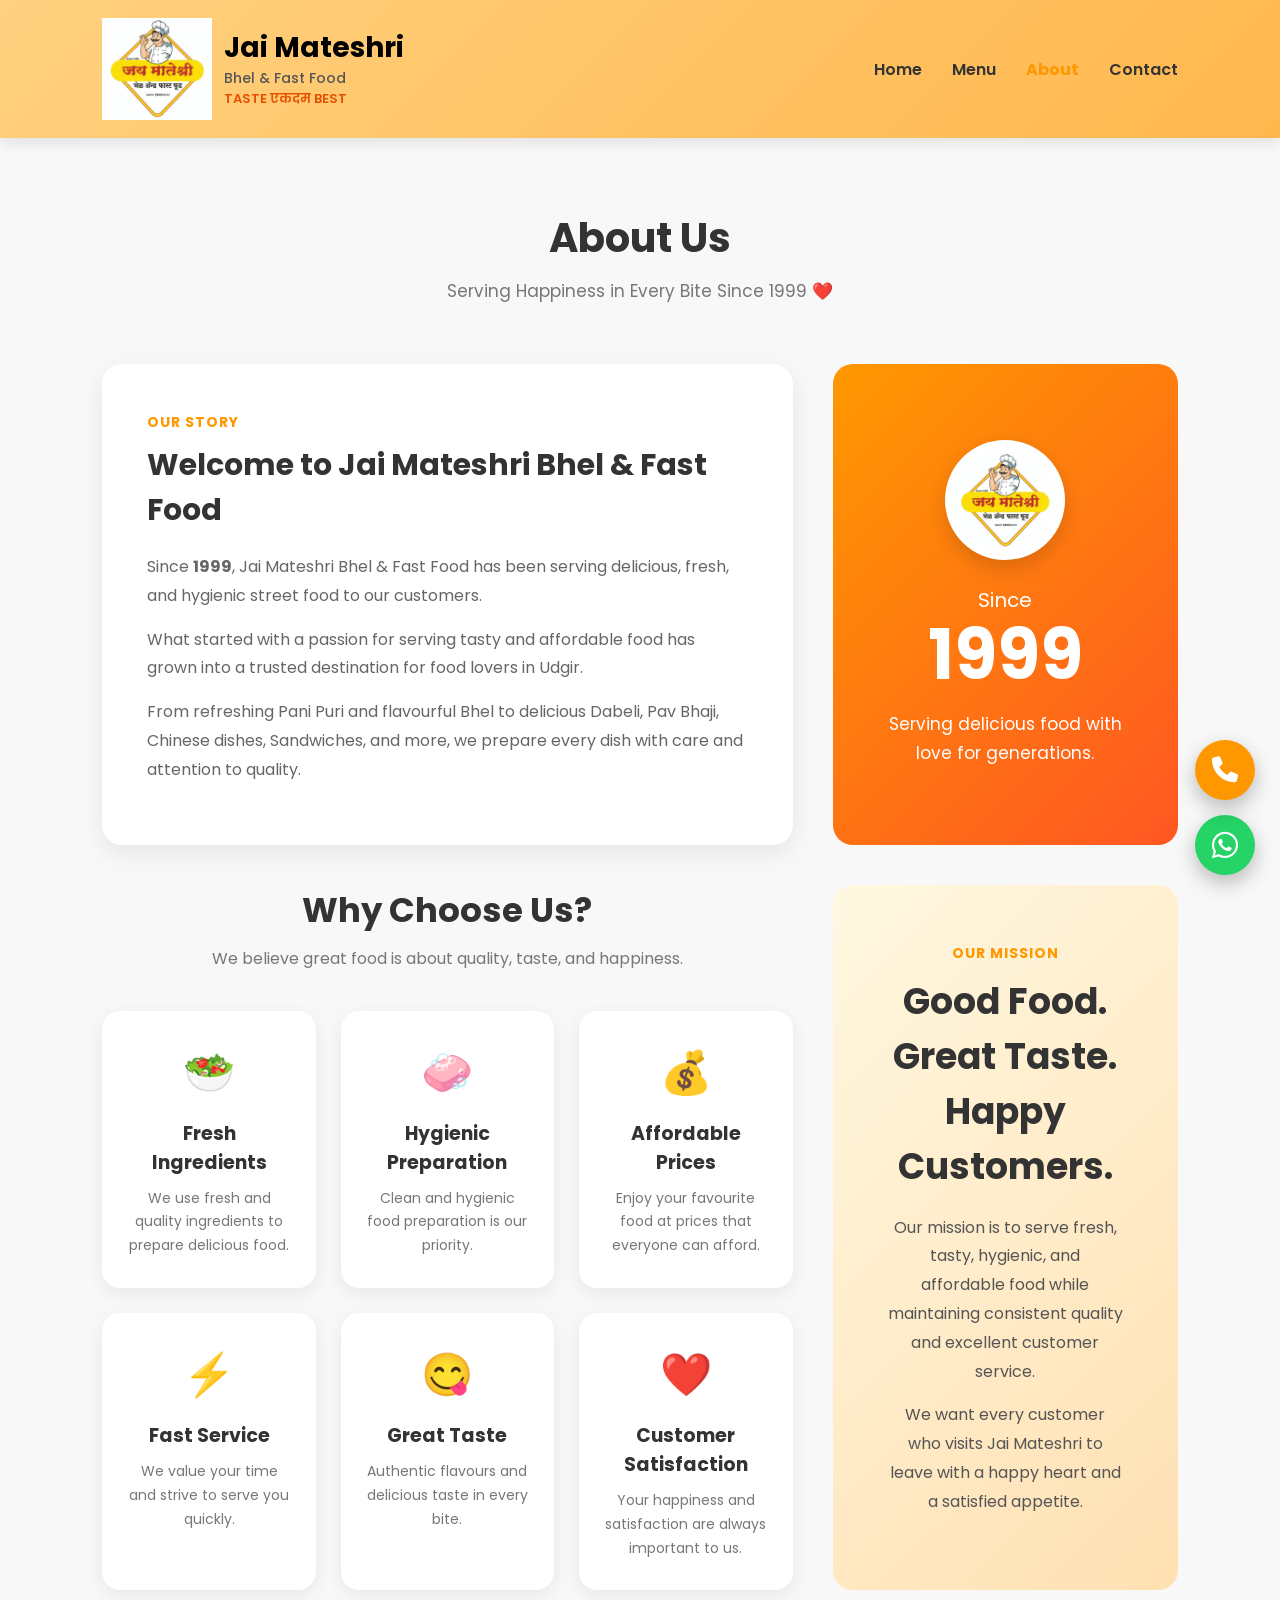
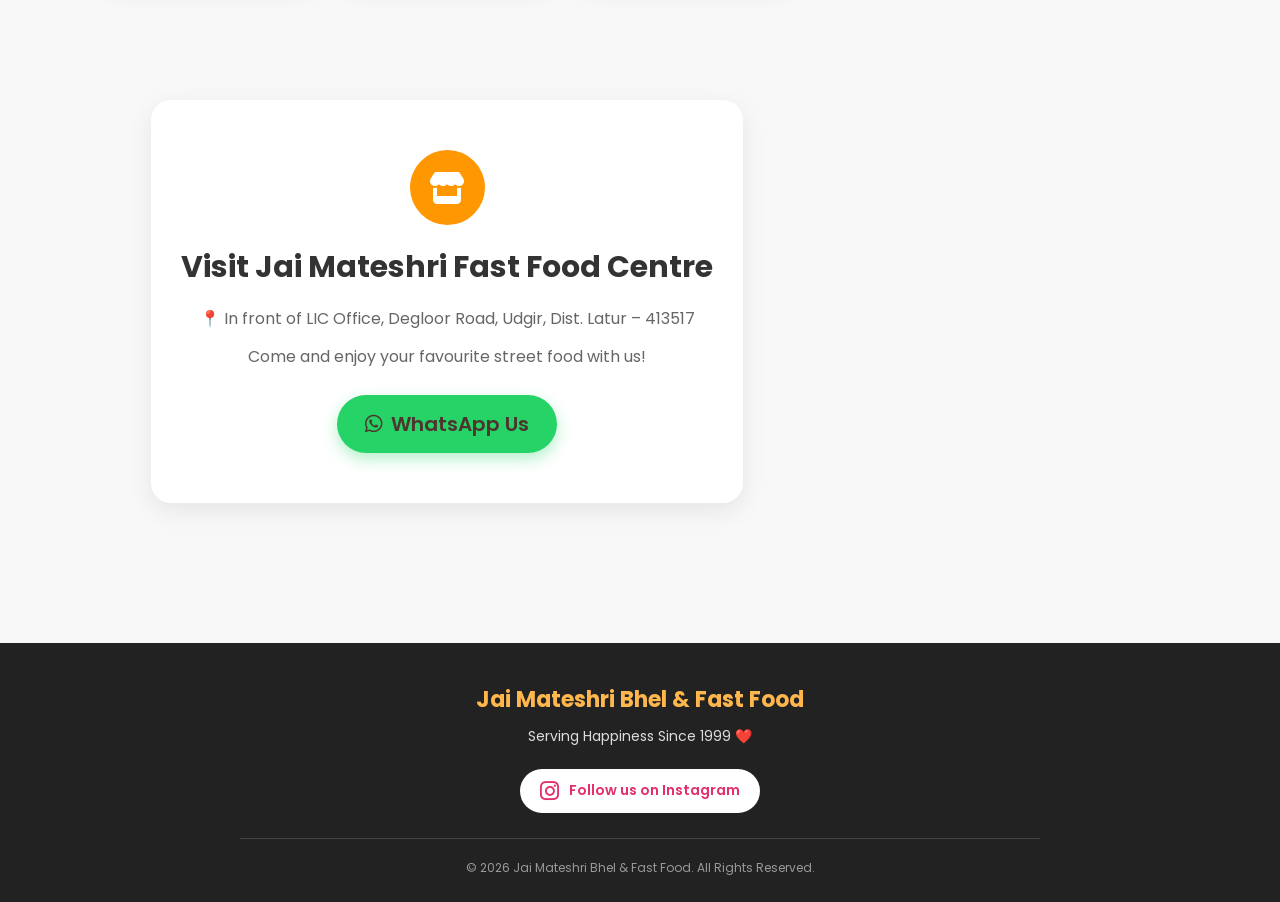
<file: about.html>
<!DOCTYPE html>
<html lang="en">

<head>

    <meta charset="UTF-8">

    <meta
        name="viewport"
        content="width=device-width, initial-scale=1.0">

    <title>
        About Us | Jai Mateshri Bhel & Fast Food
    </title>


    <!-- ============================= -->
    <!-- CSS -->
    <!-- ============================= -->

    <link
        rel="stylesheet"
        href="css/style.css">

    <link
        rel="stylesheet"
        href="css/responsive.css">

    <link
        rel="stylesheet"
        href="css/animations.css">


    <!-- ============================= -->
    <!-- GOOGLE FONT -->
    <!-- ============================= -->

    <link
        href="https://fonts.googleapis.com/css2?family=Poppins:wght@300;400;500;600;700&display=swap"
        rel="stylesheet">


    <!-- ============================= -->
    <!-- FONT AWESOME -->
    <!-- ============================= -->

    <link
        rel="stylesheet"
        href="https://cdnjs.cloudflare.com/ajax/libs/font-awesome/6.7.2/css/all.min.css">

</head>


<body>


    <!-- ============================= -->
    <!-- HEADER -->
    <!-- ============================= -->

    <!-- ================= HEADER ================= -->

    <header>

        <div class="logo">
    <a href="index.html">

        <img src="images/logo/logo.jpeg"
             alt="Jai Mateshri Bhel & Fast Food Logo">

        <div class="logo-text">

            <span>Jai Mateshri</span>

            <small>Bhel & Fast Food</small>

            <em>TASTE एकदम BEST</em>

        </div>

    </a>
        </div>

        <nav>

            <a href="index.html">Home</a>

            <a href="menu.html">Menu</a>

            <a href="about.html">About</a>

            <a href="contact.html">Contact</a>

        </nav>

    </header>



    <!-- ============================= -->
    <!-- ABOUT PAGE -->
    <!-- ============================= -->

    <section class="about-page">


        <!-- ============================= -->
        <!-- PAGE HEADER -->
        <!-- ============================= -->

        <div class="about-header">

            <h1>
                About Us
            </h1>

            <p>
                Serving Happiness in Every Bite Since 1999 ❤️
            </p>

        </div>



        <!-- ============================= -->
        <!-- OUR STORY -->
        <!-- ============================= -->

        <div class="about-story">


            <div class="about-story-content">

                <span class="about-label">
                    Our Story
                </span>


                <h2>
                    Welcome to Jai Mateshri
                    Bhel & Fast Food
                </h2>


                <p>

                    Since <strong>1999</strong>, Jai Mateshri
                    Bhel & Fast Food has been serving
                    delicious, fresh, and hygienic street
                    food to our customers.

                </p>


                <p>

                    What started with a passion for serving
                    tasty and affordable food has grown into
                    a trusted destination for food lovers
                    in Udgir.

                </p>


                <p>

                    From refreshing Pani Puri and flavourful
                    Bhel to delicious Dabeli, Pav Bhaji,
                    Chinese dishes, Sandwiches, and more,
                    we prepare every dish with care and
                    attention to quality.

                </p>

            </div>


            <div class="about-story-highlight">

    <img
        src="images/logo/logo.jpeg"
        alt="Jai Mateshri Bhel & Fast Food Logo"
        class="about-story-logo"
    >

    <div class="about-year">

        <span>Since</span>

        <strong>1999</strong>

    </div>

    <p>
        Serving delicious food with love for generations.
    </p>

            </div>



        <!-- ============================= -->
        <!-- WHY CHOOSE US -->
        <!-- ============================= -->

        <div class="why-us">


            <div class="about-section-title">

                <h2>
                    Why Choose Us?
                </h2>

                <p>
                    We believe great food is about
                    quality, taste, and happiness.
                </p>

            </div>


            <div class="why-us-grid">


                <!-- Fresh Ingredients -->

                <div class="why-card">

                    <div class="why-icon">
                        🥗
                    </div>

                    <h3>
                        Fresh Ingredients
                    </h3>

                    <p>
                        We use fresh and quality
                        ingredients to prepare
                        delicious food.
                    </p>

                </div>



                <!-- Hygiene -->

                <div class="why-card">

                    <div class="why-icon">
                        🧼
                    </div>

                    <h3>
                        Hygienic Preparation
                    </h3>

                    <p>
                        Clean and hygienic food
                        preparation is our priority.
                    </p>

                </div>



                <!-- Affordable -->

                <div class="why-card">

                    <div class="why-icon">
                        💰
                    </div>

                    <h3>
                        Affordable Prices
                    </h3>

                    <p>
                        Enjoy your favourite food
                        at prices that everyone can afford.
                    </p>

                </div>



                <!-- Fast Service -->

                <div class="why-card">

                    <div class="why-icon">
                        ⚡
                    </div>

                    <h3>
                        Fast Service
                    </h3>

                    <p>
                        We value your time and
                        strive to serve you quickly.
                    </p>

                </div>



                <!-- Great Taste -->

                <div class="why-card">

                    <div class="why-icon">
                        😋
                    </div>

                    <h3>
                        Great Taste
                    </h3>

                    <p>
                        Authentic flavours and
                        delicious taste in every bite.
                    </p>

                </div>



                <!-- Customer Satisfaction -->

                <div class="why-card">

                    <div class="why-icon">
                        ❤️
                    </div>

                    <h3>
                        Customer Satisfaction
                    </h3>

                    <p>
                        Your happiness and satisfaction
                        are always important to us.
                    </p>

                </div>


            </div>

        </div>



        <!-- ============================= -->
        <!-- OUR MISSION -->
        <!-- ============================= -->

        <div class="mission-section">


            <div class="mission-content">

                <span class="about-label">
                    Our Mission
                </span>


                <h2>
                    Good Food.
                    Great Taste.
                    Happy Customers.
                </h2>


                <p>

                    Our mission is to serve fresh,
                    tasty, hygienic, and affordable
                    food while maintaining consistent
                    quality and excellent customer service.

                </p>


                <p>

                    We want every customer who visits
                    Jai Mateshri to leave with a happy
                    heart and a satisfied appetite.

                </p>

            </div>


        </div>



        <!-- ============================= -->
        <!-- VISIT US -->
        <!-- ============================= -->

        <div class="about-visit">


            <div class="about-visit-icon">

                <i class="fa-solid fa-store"></i>

            </div>


            <h2>
                Visit Jai Mateshri Fast Food Centre
            </h2>


            <p>

                📍 In front of LIC Office,
                Degloor Road, Udgir,
                Dist. Latur – 413517

            </p>


            <p>

                Come and enjoy your favourite
                street food with us!

            </p>


            <div class="about-buttons">


                <!-- Menu -->



                <!-- WhatsApp -->

                <a
                    href="https://wa.me/919765310500"
                    class="btn whatsapp-btn"
                    target="_blank"
                    rel="noopener noreferrer">

                    <i class="fa-brands fa-whatsapp"></i>

                    WhatsApp Us

                </a>





            </div>


        </div>


    </section>



    <!-- ============================= -->
    <!-- FOOTER -->
    <!-- ============================= -->

    <!-- ============================= -->
<!-- FOOTER -->
<!-- ============================= -->

<footer class="site-footer">

    <div class="footer-content">

        <h3>
            Jai Mateshri Bhel & Fast Food
        </h3>

        <p class="footer-tagline">
            Serving Happiness Since 1999 ❤️
        </p>


        <!-- Instagram -->

        <a
            href="https://www.instagram.com/jai_mateshri_bhel_fastfood"
            class="instagram-link"
            target="_blank"
            rel="noopener noreferrer"
            aria-label="Follow Jai Mateshri Bhel & Fast Food on Instagram"
        >

            <i class="fa-brands fa-instagram"></i>

            <span>Follow us on Instagram</span>

        </a>


        <p class="footer-copyright">
            © 2026 Jai Mateshri Bhel & Fast Food.
            All Rights Reserved.
        </p>

    </div>

</footer>



    <!-- ============================= -->
    <!-- FLOATING WHATSAPP -->
    <!-- ============================= -->

    <a
        href="https://wa.me/919765310500"
        class="floating-whatsapp"
        target="_blank"
        rel="noopener noreferrer"
        aria-label="Contact us on WhatsApp">

        <i class="fa-brands fa-whatsapp"></i>

    </a>



    <!-- ============================= -->
    <!-- FLOATING CALL -->
    <!-- ============================= -->

    <a
        href="tel:+919765310500"
        class="floating-call"
        aria-label="Call Jai Mateshri Fast Food">

        <i class="fa-solid fa-phone"></i>

    </a>



    <!-- ============================= -->
    <!-- JAVASCRIPT -->
    <!-- ============================= -->

    <script src="js/script.js"></script>


</body>

</html>
</file>
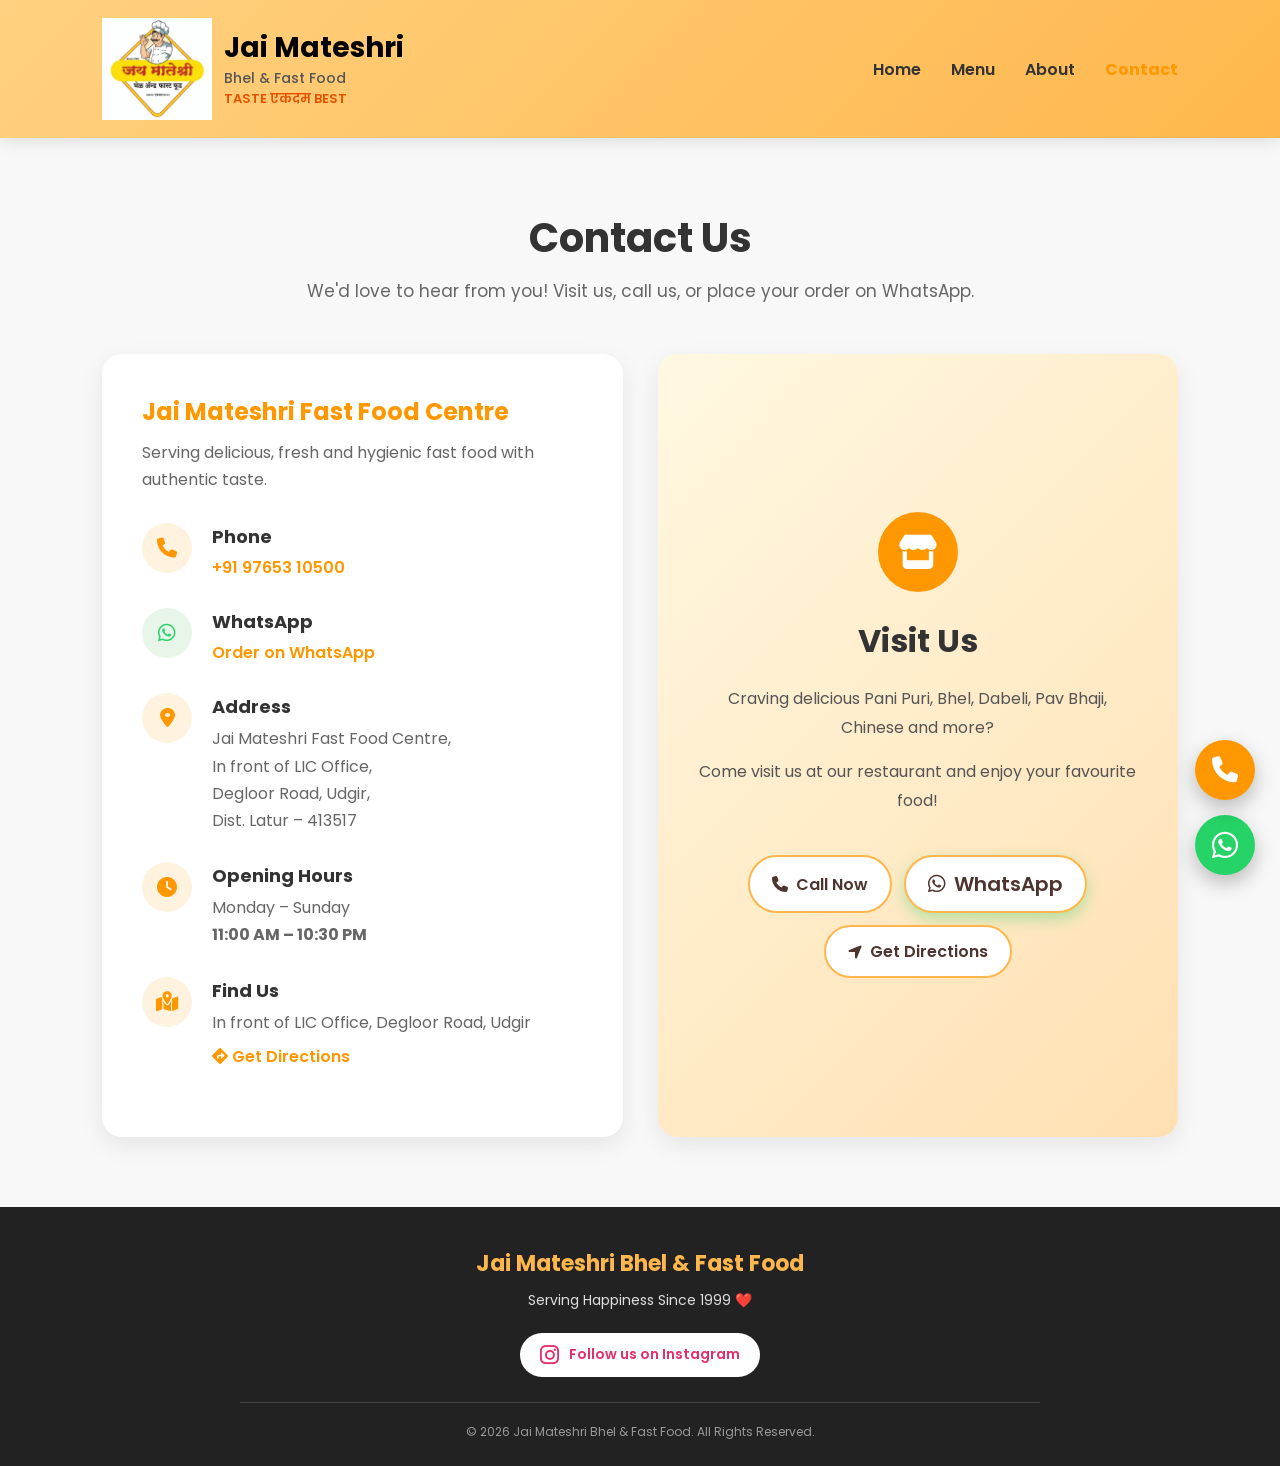
<file: contact.html>
<!DOCTYPE html>
<html lang="en">

<head>

    <meta charset="UTF-8">

    <meta
        name="viewport"
        content="width=device-width, initial-scale=1.0">

    <title>
        Contact Us | Jai Mateshri Bhel & Fast Food
    </title>


    <!-- ============================= -->
    <!-- CSS -->
    <!-- ============================= -->

    <link
        rel="stylesheet"
        href="css/style.css">

    <link
        rel="stylesheet"
        href="css/responsive.css">

    <link
        rel="stylesheet"
        href="css/animations.css">


    <!-- ============================= -->
    <!-- GOOGLE FONT -->
    <!-- ============================= -->

    <link
        href="https://fonts.googleapis.com/css2?family=Poppins:wght@300;400;500;600;700&display=swap"
        rel="stylesheet">


    <!-- ============================= -->
    <!-- FONT AWESOME -->
    <!-- ============================= -->

    <link
        rel="stylesheet"
        href="https://cdnjs.cloudflare.com/ajax/libs/font-awesome/6.7.2/css/all.min.css">

</head>


<body>


    <!-- ============================= -->
    <!-- HEADER -->
    <!-- ============================= -->

    <!-- ================= HEADER ================= -->

    <header>

        <div class="logo">
    <a href="index.html">

        <img src="images/logo/logo.jpeg"
             alt="Jai Mateshri Bhel & Fast Food Logo">

        <div class="logo-text">

            <span>Jai Mateshri</span>

            <small>Bhel & Fast Food</small>

            <em>TASTE एकदम BEST</em>

        </div>

    </a>
        </div>

        <nav>

            <a href="index.html">Home</a>

            <a href="menu.html">Menu</a>

            <a href="about.html">About</a>

            <a href="contact.html">Contact</a>

        </nav>

    </header>



    <!-- ============================= -->
    <!-- CONTACT PAGE -->
    <!-- ============================= -->

    <section class="contact-page">


        <!-- ============================= -->
        <!-- PAGE TITLE -->
        <!-- ============================= -->

        <div class="contact-header">

            <h1>
                Contact Us
            </h1>

            <p>
                We'd love to hear from you!
                Visit us, call us, or place your order on WhatsApp.
            </p>

        </div>



        <!-- ============================= -->
        <!-- CONTACT CONTAINER -->
        <!-- ============================= -->

        <div class="contact-container">


            <!-- ============================= -->
            <!-- CONTACT INFORMATION -->
            <!-- ============================= -->

            <div class="contact-card">


                <h2>
                    Jai Mateshri Fast Food Centre
                </h2>


                <p class="contact-intro">

                    Serving delicious, fresh and hygienic
                    fast food with authentic taste.

                </p>



                <!-- ============================= -->
                <!-- PHONE -->
                <!-- ============================= -->

                <div class="contact-item">

                    <div class="contact-icon">

                        <i class="fa-solid fa-phone"></i>

                    </div>


                    <div class="contact-details">

                        <h3>
                            Phone
                        </h3>

                        <a href="tel:+919765310500">

                            +91 97653 10500

                        </a>

                    </div>

                </div>



                <!-- ============================= -->
                <!-- WHATSAPP -->
                <!-- ============================= -->

                <div class="contact-item">

                    <div class="contact-icon whatsapp-icon">

                        <i class="fa-brands fa-whatsapp"></i>

                    </div>


                    <div class="contact-details">

                        <h3>
                            WhatsApp
                        </h3>

                        <a
                            href="https://wa.me/919765310500"
                            target="_blank"
                            rel="noopener noreferrer">

                            Order on WhatsApp

                        </a>

                    </div>

                </div>



                <!-- ============================= -->
                <!-- ADDRESS -->
                <!-- ============================= -->

                <div class="contact-item">

                    <div class="contact-icon">

                        <i class="fa-solid fa-location-dot"></i>

                    </div>


                    <div class="contact-details">

                        <h3>
                            Address
                        </h3>

                        <p>

                            Jai Mateshri Fast Food Centre,

                            <br>

                            In front of LIC Office,

                            <br>

                            Degloor Road, Udgir,

                            <br>

                            Dist. Latur – 413517

                        </p>

                    </div>

                </div>



                <!-- ============================= -->
                <!-- OPENING HOURS -->
                <!-- ============================= -->

                <div class="contact-item">

                    <div class="contact-icon">

                        <i class="fa-solid fa-clock"></i>

                    </div>


                    <div class="contact-details">

                        <h3>
                            Opening Hours
                        </h3>

                        <p>

                            Monday – Sunday

                            <br>

                            <strong>
                                11:00 AM – 10:30 PM
                            </strong>

                        </p>

                    </div>

                </div>



                <!-- ============================= -->
                <!-- GOOGLE MAPS -->
                <!-- ============================= -->

                <div class="contact-item">

                    <div class="contact-icon">

                        <i class="fa-solid fa-map-location-dot"></i>

                    </div>


                    <div class="contact-details">

                        <h3>
                            Find Us
                        </h3>

                        <p>
                            In front of LIC Office,
                            Degloor Road, Udgir
                        </p>

                        <a
                            href="https://maps.app.goo.gl/dUGfxgf4maiCAgbf7?g_st=ac"
                            target="_blank"
                            rel="noopener noreferrer"
                            class="map-link">

                            <i class="fa-solid fa-diamond-turn-right"></i>

                            Get Directions

                        </a>

                    </div>

                </div>


            </div>



            <!-- ============================= -->
            <!-- VISIT US CARD -->
            <!-- ============================= -->

            <div class="visit-card">


                <div class="visit-icon">

                    <i class="fa-solid fa-store"></i>

                </div>


                <h2>
                    Visit Us
                </h2>


                <p>

                    Craving delicious Pani Puri,
                    Bhel, Dabeli, Pav Bhaji,
                    Chinese and more?

                </p>


                <p>

                    Come visit us at our restaurant
                    and enjoy your favourite food!

                </p>



                <!-- ============================= -->
                <!-- ACTION BUTTONS -->
                <!-- ============================= -->

                <div class="contact-buttons">


                    <!-- Call Button -->

                    <a
                        href="tel:+919765310500"
                        class="btn call-btn">

                        <i class="fa-solid fa-phone"></i>

                        Call Now

                    </a>



                    <!-- WhatsApp Button -->

                    <a
                        href="https://wa.me/919765310500"
                        class="btn whatsapp-btn"
                        target="_blank"
                        rel="noopener noreferrer">

                        <i class="fa-brands fa-whatsapp"></i>

                        WhatsApp

                    </a>



                    <!-- Google Maps Button -->

                    <a
                        href="https://maps.app.goo.gl/dUGfxgf4maiCAgbf7?g_st=ac"
                        class="btn map-btn"
                        target="_blank"
                        rel="noopener noreferrer">

                        <i class="fa-solid fa-location-arrow"></i>

                        Get Directions

                    </a>

                </div>


            </div>


        </div>


    </section>



    <!-- ============================= -->
    <!-- FOOTER -->
    <!-- ============================= -->

    <!-- ============================= -->
<!-- FOOTER -->
<!-- ============================= -->

<footer class="site-footer">

    <div class="footer-content">

        <h3>
            Jai Mateshri Bhel & Fast Food
        </h3>

        <p class="footer-tagline">
            Serving Happiness Since 1999 ❤️
        </p>


        <!-- Instagram -->

        <a
            href="https://www.instagram.com/jai_mateshri_bhel_fastfood"
            class="instagram-link"
            target="_blank"
            rel="noopener noreferrer"
            aria-label="Follow Jai Mateshri Bhel & Fast Food on Instagram"
        >

            <i class="fa-brands fa-instagram"></i>

            <span>Follow us on Instagram</span>

        </a>


        <p class="footer-copyright">
            © 2026 Jai Mateshri Bhel & Fast Food.
            All Rights Reserved.
        </p>

    </div>

</footer>



    <!-- ============================= -->
    <!-- FLOATING WHATSAPP -->
    <!-- ============================= -->

    <a
        href="https://wa.me/919765310500"
        class="floating-whatsapp"
        target="_blank"
        rel="noopener noreferrer"
        aria-label="Contact us on WhatsApp">

        <i class="fa-brands fa-whatsapp"></i>

    </a>



    <!-- ============================= -->
    <!-- FLOATING CALL -->
    <!-- ============================= -->

    <a
        href="tel:+919765310500"
        class="floating-call"
        aria-label="Call Jai Mateshri Fast Food">

        <i class="fa-solid fa-phone"></i>

    </a>



    <!-- ============================= -->
    <!-- JAVASCRIPT -->
    <!-- ============================= -->

    <script src="js/script.js"></script>


</body>

</html>
</file>
<file: css/style.css>
/* ===========================
   GOOGLE FONT & RESET
=========================== */

* {
    margin: 0;
    padding: 0;
    box-sizing: border-box;
}

body {
    font-family: 'Poppins', sans-serif;
    background: #f8f8f8;
    color: #333;
}

/* ===========================
   HEADER
=========================== */

header {
    width: 100%;
    padding: 14px 8%;

    background: linear-gradient(
        135deg,
        #ffd180,
        #ffb74d
    );

    display: flex;
    justify-content: space-between;
    align-items: center;

    box-shadow:
        0 4px 15px rgba(0, 0, 0, 0.10);

    position: sticky;
    top: 0;
    z-index: 999;
}

.logo-text span {
    font-size: 28px;
    font-weight: 700;
    color: #222222;
}

.logo-text small {
    margin-top: 5px;
    font-size: 14px;
    font-weight: 500;
    color: #6d4c41;
}

.logo-text em {
    margin-top: 5px;
    font-size: 13px;
    font-weight: 600;
    font-style: normal;
    color: #e65100;
}

nav {
    display: flex;
    gap: 30px;
}

nav a {
    text-decoration: none;
    color: #333333;
    font-weight: 600;
    transition: 0.3s;
}

nav a:hover {
    color: #e65100;
}

/* =========================================
   HERO SECTION
   Jai Mateshri Bhel & Fast Food
========================================= */

.hero {

    position: relative;

    width: 100%;

    min-height: 650px;

    padding: 70px 8%;

    background:
        linear-gradient(
            135deg,
            #fff8e1,
            #ffe0b2
        );

    overflow: hidden;

    display: flex;

    align-items: center;

}


/* =========================================
   HERO CONTAINER
========================================= */

.hero-container {

    width: 100%;

    max-width: 1250px;

    margin: 0 auto;

    display: grid;

    grid-template-columns:
        1.05fr
        0.95fr;

    align-items: center;

    gap: 70px;

}


/* =========================================
   HERO CONTENT
========================================= */

.hero-content {

    position: relative;

    z-index: 2;

}


/* =========================================
   HERO TAG
========================================= */

.hero-tag {

    display: inline-block;

    padding: 8px 18px;

    margin-bottom: 20px;

    background: #ffffff;

    color: #e65100;

    border-radius: 30px;

    font-size: 13px;

    font-weight: 700;

    letter-spacing: 1.5px;

    box-shadow:
        0 5px 15px
        rgba(0, 0, 0, 0.08);

}


/* =========================================
   HERO MAIN HEADING
========================================= */

.hero h1 {

    font-size: 58px;

    line-height: 1.15;

    font-weight: 700;

    color: #333333;

    margin-bottom: 15px;

}


.hero h1 span {

    color: #ff9800;

}


/* =========================================
   HERO SUB HEADING
========================================= */

.hero h2 {

    font-size: 28px;

    font-weight: 600;

    color: #555555;

    margin-bottom: 20px;

}


/* =========================================
   HERO DESCRIPTION
========================================= */

.hero p {

    max-width: 600px;

    font-size: 17px;

    line-height: 1.8;

    color: #666666;

    margin-bottom: 20px;

}


/* =========================================
   HERO HIGHLIGHT
========================================= */

.hero-highlight {

    display: inline-flex;

    align-items: center;

    gap: 10px;

    margin-bottom: 30px;

    color: #e65100;

    font-size: 16px;

    font-weight: 600;

}


.hero-highlight i {

    color: #ff5722;

    font-size: 20px;

}



/* =========================================
   GENERAL BUTTON
========================================= */

.hero-buttons .btn {

    display: inline-flex;

    align-items: center;

    justify-content: center;

    gap: 9px;

    padding: 14px 25px;

    border-radius: 35px;

    text-decoration: none;

    font-size: 15px;

    font-weight: 600;

    transition:
        transform 0.3s ease,
        box-shadow 0.3s ease,
        background 0.3s ease;

}


/* =========================================
   EXPLORE MENU BUTTON
========================================= */

.hero-buttons .primary-btn {

    background: #ff9800;

    color: #ffffff;

    box-shadow:
        0 8px 20px
        rgba(255, 152, 0, 0.3);

}


.hero-buttons .primary-btn:hover {

    background: #e68900;

    transform: translateY(-4px);

    box-shadow:
        0 12px 25px
        rgba(255, 152, 0, 0.4);

}


/* =========================================
   CALL BUTTON
========================================= */

.hero-buttons .call-btn {

    background: #ffffff;

    color: #333333;

    border: 2px solid #ff9800;

}


.hero-buttons .call-btn i {

    color: #ff9800;

}


.hero-buttons .call-btn:hover {

    background: #fff8e1;

    transform: translateY(-4px);

    box-shadow:
        0 8px 20px
        rgba(0, 0, 0, 0.12);

}


/* =========================================
   HERO IMAGE WRAPPER
========================================= */

.hero-image-wrapper {

    position: relative;

    display: flex;

    justify-content: center;

    align-items: center;

}


/* =========================================
   HERO IMAGE CARD
========================================= */

.hero-image-card {

    position: relative;

    width: 100%;

    max-width: 550px;

    border-radius: 30px;

    overflow: visible;

}


/* =========================================
   HERO IMAGE
========================================= */

.hero-image-card img {

    width: 100%;

    height: 470px;

    object-fit: cover;

    display: block;

    border-radius: 30px;

    box-shadow:
        0 20px 45px
        rgba(0, 0, 0, 0.20);

}


/* =========================================
   HERO IMAGE BADGE
========================================= */

.hero-image-badge {

    position: absolute;

    left: -25px;

    bottom: 30px;

    display: flex;

    align-items: center;

    gap: 12px;

    padding: 15px 20px;

    background: #ffffff;

    border-radius: 18px;

    box-shadow:
        0 10px 30px
        rgba(0, 0, 0, 0.15);

}


.hero-image-badge > i {

    width: 42px;

    height: 42px;

    border-radius: 50%;

    background: #ff9800;

    color: #ffffff;

    display: flex;

    align-items: center;

    justify-content: center;

}


.hero-image-badge div {

    display: flex;

    flex-direction: column;

}


.hero-image-badge strong {

    font-size: 14px;

    color: #333333;

}


.hero-image-badge small {

    margin-top: 3px;

    color: #777777;

    font-size: 12px;

}


/* =========================================
   HERO DECORATIVE CIRCLE
========================================= */

.hero::before {

    content: "";

    position: absolute;

    width: 350px;

    height: 350px;

    border-radius: 50%;

    background:
        rgba(255, 193, 7, 0.12);

    top: -150px;

    right: -100px;

}


/* =========================================
   HERO DECORATIVE CIRCLE
========================================= */

.hero::after {

    content: "";

    position: absolute;

    width: 250px;

    height: 250px;

    border-radius: 50%;

    background:
        rgba(255, 87, 34, 0.08);

    bottom: -120px;

    left: -80px;

}

/* ===========================
   SEARCH
=========================== */

.search-section {
    padding: 50px 10%;
    background: white;
}

.search-section input {
    width: 100%;
    padding: 18px;
    border: none;
    border-radius: 40px;
    font-size: 17px;
    outline: none;
    box-shadow: 0 4px 15px rgba(0,0,0,.12);
}

/* ===========================
   CATEGORIES
=========================== */

.categories {
    padding: 60px 8%;
}

.categories h2 {
    text-align: center;
    margin-bottom: 40px;
    font-size: 34px;
}

.category-container {
    display: grid;
    grid-template-columns: repeat(auto-fit, minmax(170px,1fr));
    gap: 25px;
}

.category-card {
    background: white;
    padding: 35px;
    border-radius: 18px;
    text-align: center;
    cursor: pointer;
    transition: .3s;
    box-shadow: 0 5px 15px rgba(0,0,0,.08);
    font-size: 40px;
}

.category-card h3 {
    margin-top: 15px;
    font-size: 18px;
}

.category-card:hover {
    transform: translateY(-8px);
    background: #FFF8E1;
}

/* ===========================
   FOOTER
=========================== */

footer {
    background: #222;
    color: white;
    text-align: center;
    padding: 30px;
}

footer h3 {
    color: #FFC107;
}

footer p {
    margin-top: 10px;
}

/* ===========================
   RESPONSIVE DESIGN
=========================== */

@media(max-width:768px){

header{
    flex-direction:column;
    gap:15px;
}

nav{
    gap:18px;
    flex-wrap:wrap;
    justify-content:center;
}



.hero-buttons{
    flex-direction:column;
}

.btn{
    width:220px;
    margin:auto;
}

.categories h2{
    font-size:28px;
}

.category-card{
    font-size:32px;
    padding:25px;
}

}

/* ===============================
   POPULAR ITEMS
================================= */

.popular-items {
    padding: 60px 8%;
    background: #f8f8f8;
}

.popular-items h2 {
    text-align: center;
    font-size: 36px;
    margin-bottom: 40px;
    color: #333;
}

.food-container {
    display: grid;
    grid-template-columns: repeat(auto-fit, minmax(280px, 1fr));
    gap: 30px;
}

.food-card {
    background: #fff;
    border-radius: 20px;
    overflow: hidden;
    box-shadow: 0 8px 20px rgba(0,0,0,0.1);
    transition: 0.3s ease;
    position: relative;
}

.food-card:hover {
    transform: translateY(-10px);
    box-shadow: 0 15px 30px rgba(0,0,0,0.15);
}

.food-card img {
    width: 100%;
    height: 220px;
    object-fit: cover;
}

.badge {
    position: absolute;
    top: 15px;
    left: 15px;
    background: #ff9800;
    color: white;
    padding: 6px 12px;
    border-radius: 20px;
    font-size: 13px;
    font-weight: 600;
}

.food-card h3 {
    margin: 15px;
    font-size: 24px;
}

.food-card p {
    margin: 0 15px;
    color: #666;
}

.food-card h4 {
    margin: 15px;
    color: #ff9800;
    font-size: 22px;
}

.food-card button {
    margin: 15px;
    width: calc(100% - 30px);
    padding: 12px;
    border: none;
    background: #ff9800;
    color: white;
    border-radius: 10px;
    font-size: 16px;
    cursor: pointer;
    transition: 0.3s;
}

.food-card button:hover {
    background: #e68900;
}

/* ===============================
   TODAY'S SPECIAL
================================= */

.today-special {
    display: flex;
    align-items: center;
    justify-content: center;
    gap: 50px;
    padding: 70px 8%;
    background: #fff8e1;
    flex-wrap: wrap;
}

.special-image {
    flex: 1;
    min-width: 300px;
}

.special-image img {
    width: 100%;
    border-radius: 20px;
    box-shadow: 0 10px 25px rgba(0,0,0,0.15);
}

.special-content {
    flex: 1;
    min-width: 300px;
}

.special-content h2 {
    color: #ff9800;
    margin-bottom: 15px;
    font-size: 32px;
}

.special-content h1 {
    font-size: 42px;
    margin-bottom: 20px;
    color: #333;
}

.special-content p {
    font-size: 18px;
    color: #555;
    line-height: 1.8;
    margin-bottom: 25px;
}

.special-content h3 {
    font-size: 30px;
    color: #ff5722;
    margin-bottom: 25px;
}

.special-content .btn {
    display: inline-block;
}

/* ===============================
   FLOATING BUTTONS
================================= */

.floating-whatsapp {

    position: fixed;

    bottom: 25px;

    right: 25px;

    width: 60px;

    height: 60px;

    background: #25D366;

    color: white;

    border-radius: 50%;

    display: flex;

    justify-content: center;

    align-items: center;

    font-size: 30px;

    text-decoration: none;

    box-shadow: 0 8px 20px rgba(0,0,0,.25);

    z-index: 999;

    transition: .3s;

}

.floating-whatsapp:hover {

    transform: scale(1.1);

}

.floating-call {

    position: fixed;

    bottom: 100px;

    right: 25px;

    width: 60px;

    height: 60px;

    background: #ff9800;

    color: white;

    border-radius: 50%;

    display: flex;

    justify-content: center;

    align-items: center;

    font-size: 26px;

    text-decoration: none;

    box-shadow: 0 8px 20px rgba(0,0,0,.25);

    z-index: 999;

    transition: .3s;

}

.floating-call:hover {

    transform: scale(1.1);

}

/* ===============================
   FOOD DETAILS MODAL
================================= */

.modal {
    display: none;
    position: fixed;
    z-index: 2000;
    left: 0;
    top: 0;
    width: 100%;
    height: 100%;
    background: rgba(0, 0, 0, 0.7);
    justify-content: center;
    align-items: center;
}

.modal-content {
    background: #ffffff;
    width: 90%;
    max-width: 450px;
    border-radius: 20px;
    overflow: hidden;
    text-align: center;
    position: relative;
    animation: zoomIn 0.3s ease;
}

.modal-content img {
    width: 100%;
    height: 250px;
    object-fit: cover;
}

.modal-content h2 {
    margin-top: 20px;
    color: #333;
}

.modal-content h3 {
    color: #ff9800;
    margin: 10px 0;
}

.modal-content p {
    padding: 0 20px;
    color: #666;
    margin-bottom: 20px;
    line-height: 1.6;
}

.modal-content .btn {
    margin-bottom: 25px;
    display: inline-block;
}

.close {
    position: absolute;
    right: 18px;
    top: 10px;
    font-size: 35px;
    cursor: pointer;
    color: white;
    font-weight: bold;
}

/* =========================================
   DYNAMIC MENU PAGE
   Jai Mateshri Bhel & Fast Food
========================================= */


/* ================================
   MENU PAGE
================================ */

.menu-page {
    background: #f8f8f8;
    min-height: 500px;
    padding-bottom: 60px;
}


/* ================================
   MENU CATEGORY FILTER SECTION
================================ */

.menu-category-filter-section {
    padding: 30px 8% 10px;
    background: #ffffff;
}


/* Category Filter Container */

.menu-categories {
    display: flex;
    justify-content: center;
    align-items: center;
    gap: 15px;
    flex-wrap: wrap;
    max-width: 1200px;
    margin: 0 auto;
}


/* Category Filter Button */

.category-filter {
    border: none;
    background: #ffffff;
    color: #333333;

    padding: 12px 22px;

    border-radius: 30px;

    font-family: 'Poppins', sans-serif;

    font-size: 15px;

    font-weight: 600;

    cursor: pointer;

    box-shadow: 0 4px 12px rgba(0, 0, 0, 0.08);

    transition: all 0.3s ease;
}


/* Hover */

.category-filter:hover {
    background: #fff8e1;

    color: #ff9800;

    transform: translateY(-3px);
}


/* Active Category */

.category-filter.active {
    background: #ff9800;

    color: #ffffff;

    box-shadow: 0 6px 15px rgba(255, 152, 0, 0.3);
}


/* ================================
   MENU CONTAINER
================================ */

.menu-container {
    padding: 40px 8% 0;

    max-width: 1400px;

    margin: 0 auto;
}


/* ================================
   MENU CATEGORY SECTION
================================ */

.menu-category-section {
    margin-bottom: 60px;
}


/* ================================
   CATEGORY HEADING
================================ */

.menu-category-heading {
    text-align: center;

    margin-bottom: 30px;
}


.menu-category-heading h2 {
    font-size: 30px;

    color: #333333;

    margin-bottom: 8px;
}


.menu-category-heading p {
    color: #777777;

    font-size: 15px;

    max-width: 600px;

    margin: 0 auto;

    line-height: 1.6;
}


/* ================================
   FOOD GRID
================================ */

.menu-food-grid {
    display: grid;

    grid-template-columns:
        repeat(
            auto-fit,
            minmax(260px, 1fr)
        );

    gap: 30px;
}


/* ================================
   FOOD CARD
================================ */

.menu-food-card {
    background: #ffffff;

    border-radius: 20px;

    overflow: hidden;

    box-shadow:
        0 8px 20px
        rgba(0, 0, 0, 0.08);

    transition:
        transform 0.3s ease,
        box-shadow 0.3s ease;

    display: flex;

    flex-direction: column;
}


/* Food Card Hover */

.menu-food-card:hover {
    transform: translateY(-8px);

    box-shadow:
        0 15px 30px
        rgba(0, 0, 0, 0.15);
}


/* ================================
   FOOD IMAGE CONTAINER
================================ */

.menu-food-image {
    width: 100%;

    height: 220px;

    position: relative;

    overflow: hidden;

    background:
        linear-gradient(
            135deg,
            #fff8e1,
            #ffe0b2
        );

    display: flex;

    align-items: center;

    justify-content: center;
}


/* Food Image */

.menu-food-image img {
    width: 100%;

    height: 100%;

    object-fit: cover;

    transition:
        transform 0.5s ease;
}


/* Image Hover */

.menu-food-card:hover
.menu-food-image img {
    transform: scale(1.08);
}


/* ================================
   FOOD PLACEHOLDER
================================ */

.food-placeholder {
    width: 100%;

    height: 100%;

    display: flex;

    justify-content: center;

    align-items: center;

    font-size: 65px;
}


/* ================================
   MENU BADGE
================================ */

.menu-badge {
    position: absolute;

    top: 15px;

    left: 15px;

    background: #ff9800;

    color: #ffffff;

    padding: 6px 12px;

    border-radius: 20px;

    font-size: 12px;

    font-weight: 600;

    z-index: 2;

    box-shadow:
        0 3px 8px
        rgba(0, 0, 0, 0.15);
}


/* Popular Badge */

.popular-badge {
    background: #ff5722;
}


/* ================================
   FOOD CONTENT
================================ */

.menu-food-content {
    padding: 20px;

    display: flex;

    flex-direction: column;

    flex: 1;
}


/* Food Name */

.menu-food-content h3 {
    font-size: 20px;

    color: #333333;

    margin-bottom: 8px;
}


/* Food Description */

.menu-food-description {
    color: #777777;

    font-size: 14px;

    line-height: 1.6;

    margin-bottom: 20px;

    flex: 1;
}


/* ================================
   FOOD BOTTOM
================================ */

.menu-food-bottom {
    display: flex;

    justify-content: space-between;

    align-items: center;

    gap: 10px;
}


/* Food Price */

.menu-food-price {
    color: #ff9800;

    font-size: 22px;

    font-weight: 700;
}


/* ================================
   VIEW DETAILS BUTTON
================================ */

.view-details-btn {
    border: none;

    background: #ff9800;

    color: #ffffff;

    padding: 10px 16px;

    border-radius: 10px;

    font-family: 'Poppins', sans-serif;

    font-size: 13px;

    font-weight: 600;

    cursor: pointer;

    transition:
        all 0.3s ease;
}


.view-details-btn:hover {
    background: #e68900;

    transform: translateY(-2px);

    box-shadow:
        0 5px 12px
        rgba(255, 152, 0, 0.3);
}


/* ================================
   NO RESULTS
================================ */

.no-results {
    text-align: center;

    padding: 80px 20px;

    color: #666666;
}


.no-results-icon {
    font-size: 60px;

    margin-bottom: 15px;
}


.no-results h3 {
    font-size: 24px;

    color: #333333;

    margin-bottom: 10px;
}


.no-results p {
    font-size: 15px;

    color: #777777;
}


/* ================================
   MENU ERROR
================================ */

.menu-error {
    text-align: center;

    padding: 80px 20px;

    background: #ffffff;

    border-radius: 20px;

    box-shadow:
        0 5px 15px
        rgba(0, 0, 0, 0.08);
}


.menu-error h3 {
    color: #e53935;

    margin-bottom: 10px;
}


.menu-error p {
    color: #777777;
}


/* ================================
   MENU MODAL IMPROVEMENTS
================================ */

.modal-content {
    animation:
        zoomIn 0.3s ease;
}


.modal-content .whatsapp-btn {
    display: inline-flex;

    align-items: center;

    justify-content: center;

    gap: 8px;
}


/* ================================
   MENU PAGE SEARCH
================================ */

.menu-page
.search-section {
    padding:
        50px 10% 35px;

    background: #ffffff;
}


.menu-page
.search-section h1 {
    font-size: 36px;

    color: #333333;
}


/* ================================
   MENU DIVIDER
================================ */

.menu-category-section
+ .menu-category-section {
    padding-top: 20px;
}


/* ================================
   ACCESSIBILITY
================================ */

.category-filter:focus,
.view-details-btn:focus,
.search-section input:focus {
    outline: 3px solid
        rgba(255, 152, 0, 0.3);

    outline-offset: 3px;
}

/* =========================================
   CONTACT PAGE
========================================= */

.contact-page {
    background: #f8f8f8;
    padding: 70px 8%;
    min-height: 70vh;
}


/* Page Header */

.contact-header {
    text-align: center;
    margin-bottom: 50px;
}

.contact-header h1 {
    font-size: 40px;
    color: #333;
    margin-bottom: 10px;
}

.contact-header p {
    color: #666;
    font-size: 17px;
}


/* Main Container */

.contact-container {
    max-width: 1100px;
    margin: auto;

    display: grid;

    grid-template-columns:
        repeat(2, 1fr);

    gap: 35px;
}


/* Contact Card */

.contact-card {
    background: #ffffff;

    padding: 40px;

    border-radius: 20px;

    box-shadow:
        0 8px 25px
        rgba(0, 0, 0, 0.08);
}

.contact-card > h2 {
    color: #ff9800;
    margin-bottom: 10px;
}

.contact-intro {
    color: #666;
    line-height: 1.7;
    margin-bottom: 30px;
}


/* Contact Item */

.contact-item {
    display: flex;

    gap: 20px;

    margin-bottom: 28px;

    align-items: flex-start;
}


/* Contact Icon */

.contact-icon {
    min-width: 50px;

    width: 50px;

    height: 50px;

    border-radius: 50%;

    background: #fff3e0;

    color: #ff9800;

    display: flex;

    justify-content: center;

    align-items: center;

    font-size: 20px;
}


/* WhatsApp Icon */

.whatsapp-icon {
    background: #e8f5e9;

    color: #25D366;
}


/* Contact Details */

.contact-details h3 {
    margin-bottom: 5px;

    color: #333;

    font-size: 18px;
}

.contact-details p {
    color: #666;

    line-height: 1.7;
}

.contact-details a {
    color: #ff9800;

    text-decoration: none;

    font-weight: 600;
}

.contact-details a:hover {
    text-decoration: underline;
}


/* Google Maps Link */

.map-link {
    display: inline-block;

    margin-top: 8px;
}


/* Visit Card */

.visit-card {
    background:
        linear-gradient(
            135deg,
            #fff8e1,
            #ffe0b2
        );

    padding: 50px 40px;

    border-radius: 20px;

    text-align: center;

    display: flex;

    flex-direction: column;

    justify-content: center;

    align-items: center;

    box-shadow:
        0 8px 25px
        rgba(0, 0, 0, 0.08);
}


.visit-icon {
    width: 80px;

    height: 80px;

    border-radius: 50%;

    background: #ff9800;

    color: white;

    display: flex;

    justify-content: center;

    align-items: center;

    font-size: 35px;

    margin-bottom: 25px;
}


.visit-card h2 {
    font-size: 32px;

    color: #333;

    margin-bottom: 20px;
}


.visit-card p {
    color: #555;

    line-height: 1.8;

    max-width: 450px;

    margin-bottom: 15px;
}


/* Contact Buttons */

.contact-buttons {
    display: flex;

    flex-wrap: wrap;

    justify-content: center;

    gap: 12px;

    margin-top: 25px;
}


.contact-buttons .btn {
    display: inline-flex;

    align-items: center;

    justify-content: center;

    gap: 8px;
}


/* Google Maps Button */

.map-btn {
    color: #4e342e;
    background: #ffffff;
    border-color: #ffb74d;
}


.map-btn:hover {
   background: #ffb74d;
    color: #000000;

    transform: translateY(-3px);

    box-shadow:
        0 6px 15px
        rgba(0, 0, 0, 0.15);
}

/* =========================================
   ABOUT PAGE
========================================= */

.about-page {
    background: #f8f8f8;
    padding: 70px 8%;
}


/* Page Header */

.about-header {
    text-align: center;
    margin-bottom: 60px;
}

.about-header h1 {
    font-size: 40px;
    color: #333;
    margin-bottom: 10px;
}

.about-header p {
    color: #777;
    font-size: 17px;
}


/* About Story */

.about-story {
    max-width: 1100px;
    margin: 0 auto 70px;

    display: grid;

    grid-template-columns: 2fr 1fr;

    gap: 40px;

    align-items: stretch;
}


.about-story-content {
    background: #ffffff;

    padding: 45px;

    border-radius: 20px;

    box-shadow:
        0 8px 25px
        rgba(0, 0, 0, 0.08);
}


.about-label {
    display: inline-block;

    color: #ff9800;

    font-weight: 700;

    text-transform: uppercase;

    letter-spacing: 1px;

    font-size: 14px;

    margin-bottom: 10px;
}


.about-story-content h2 {
    font-size: 30px;

    color: #333;

    margin-bottom: 20px;
}


.about-story-content p {
    color: #666;

    line-height: 1.8;

    margin-bottom: 15px;
}


/* Year Highlight */

.about-story-highlight {
    background:
        linear-gradient(
            135deg,
            #ff9800,
            #ff5722
        );

    color: #ffffff;

    padding: 40px;

    border-radius: 20px;

    display: flex;

    flex-direction: column;

    justify-content: center;

    align-items: center;

    text-align: center;
}


.about-year {
    display: flex;

    flex-direction: column;

    align-items: center;

    margin-bottom: 20px;
}


.about-year span {
    font-size: 20px;
}


.about-year strong {
    font-size: 70px;

    line-height: 1;

    margin-top: 5px;
}


.about-story-highlight p {
    font-size: 17px;

    line-height: 1.7;
}


/* Section Title */

.about-section-title {
    text-align: center;

    margin-bottom: 40px;
}


.about-section-title h2 {
    font-size: 34px;

    color: #333;

    margin-bottom: 10px;
}


.about-section-title p {
    color: #777;
}


/* Why Us */

.why-us {
    max-width: 1100px;

    margin: 0 auto 70px;
}


.why-us-grid {
    display: grid;

    grid-template-columns:
        repeat(
            3,
            1fr
        );

    gap: 25px;
}


.why-card {
    background: #ffffff;

    padding: 30px 25px;

    border-radius: 18px;

    text-align: center;

    box-shadow:
        0 5px 18px
        rgba(0, 0, 0, 0.07);

    transition:
        transform 0.3s ease,
        box-shadow 0.3s ease;
}


.why-card:hover {
    transform: translateY(-8px);

    box-shadow:
        0 12px 25px
        rgba(0, 0, 0, 0.12);
}


.why-icon {
    font-size: 42px;

    margin-bottom: 15px;
}


.why-card h3 {
    color: #333;

    font-size: 19px;

    margin-bottom: 10px;
}


.why-card p {
    color: #777;

    line-height: 1.7;

    font-size: 14px;
}


/* Mission */

.mission-section {
    max-width: 1100px;

    margin: 0 auto 70px;

    background:
        linear-gradient(
            135deg,
            #fff8e1,
            #ffe0b2
        );

    border-radius: 20px;

    padding: 55px;

    text-align: center;
}


.mission-content {
    max-width: 800px;

    margin: auto;
}


.mission-content h2 {
    font-size: 36px;

    color: #333;

    margin-bottom: 20px;
}


.mission-content p {
    color: #555;

    line-height: 1.8;

    margin-bottom: 15px;
}


/* Visit Us */

.about-visit {
    max-width: 1100px;

    margin: 0 auto;

    padding: 50px 30px;

    background: #ffffff;

    border-radius: 20px;

    text-align: center;

    box-shadow:
        0 8px 25px
        rgba(0, 0, 0, 0.08);
}


.about-visit-icon {
    width: 75px;

    height: 75px;

    margin: 0 auto 20px;

    border-radius: 50%;

    background: #ff9800;

    color: #ffffff;

    display: flex;

    justify-content: center;

    align-items: center;

    font-size: 32px;
}


.about-visit h2 {
    font-size: 30px;

    color: #333;

    margin-bottom: 15px;
}


.about-visit p {
    color: #666;

    line-height: 1.7;

    margin-bottom: 10px;
}


/* About Buttons */

.about-buttons {
    display: flex;

    justify-content: center;

    align-items: center;

    flex-wrap: wrap;

    gap: 12px;

    margin-top: 25px;
}


.about-buttons .btn {
    display: inline-flex;

    align-items: center;

    justify-content: center;

    gap: 8px;
}

/* =========================
   CATEGORY LINK
========================= */

.category-link {
    text-decoration: none;
    color: inherit;
    display: block;
}

.category-link p {
    margin-top: 8px;
    font-size: 14px;
    color: #ff9800;
    font-weight: 500;
}

.category-icon {
    font-size: 40px;
}
/* =========================
   WEBSITE LOGO
========================= */

.logo {
    display: flex;
    align-items: center;
}

.logo a {
    display: flex;
    align-items: center;
    gap: 12px;
    text-decoration: none;
}

.logo img {
    width: 110px;
    height: 110px;
    object-fit: contain;
    display: block;
}

.logo-text {
    display: flex;
    flex-direction: column;
    line-height: 1.2;
}

.logo-text span {
    font-size: 28px;
    font-weight: 700;
    color: #ff9800;
}

.logo-text small {
    margin-top: 5px;
    font-size: 14px;
    font-weight: 500;
    color: #555;
}

.logo-text em {
    margin-top: 5px;
    font-size: 13px;
    font-weight: 600;
    font-style: normal;
    color: #e65100;
}


/* =========================
   MOBILE LOGO
========================= */

@media screen and (max-width: 768px) {

    .logo img {
        width: 85px;
        height: 85px;
    }

    .logo-text span {
        font-size: 23px;
    }

    .logo-text small {
        font-size: 12px;
    }

    .logo-text em {
        font-size: 11px;
    }

}

/* =========================================
   BROWSE CATEGORIES
========================================= */

.browse-categories {
    padding: 80px 8%;
    background: #fff8e1;
}

.section-heading {
    text-align: center;
    max-width: 700px;
    margin: 0 auto 50px;
}

.section-heading span {
    color: #ff9800;
    font-size: 14px;
    font-weight: 700;
    letter-spacing: 2px;
}

.section-heading h2 {
    margin-top: 10px;
    margin-bottom: 12px;
    font-size: 38px;
    color: #333;
}

.section-heading p {
    color: #666;
    font-size: 16px;
    line-height: 1.7;
}


/* Category Grid */

.category-grid {
    display: grid;
    grid-template-columns: repeat(4, 1fr);
    gap: 25px;
    max-width: 1200px;
    margin: auto;
}


/* Category Card */

.food-category-card {
    background: #ffffff;
    border-radius: 20px;
    overflow: hidden;
    text-decoration: none;
    color: #333;
    box-shadow: 0 8px 20px rgba(0, 0, 0, 0.10);
    transition: all 0.35s ease;
}

.food-category-card:hover {
    transform: translateY(-10px);
    box-shadow: 0 18px 35px rgba(0, 0, 0, 0.18);
}


/* Image */

.category-image {
    height: 230px;
    position: relative;
    overflow: hidden;
}

.category-image img {
    width: 100%;
    height: 100%;
    object-fit: cover;
    display: block;
    transition: transform 0.5s ease;
}

.food-category-card:hover .category-image img {
    transform: scale(1.08);
}


/* Hover Overlay */

.category-overlay {
    position: absolute;
    inset: 0;

    background: rgba(0, 0, 0, 0.45);

    display: flex;
    justify-content: center;
    align-items: center;

    opacity: 0;

    transition: opacity 0.3s ease;
}

.food-category-card:hover .category-overlay {
    opacity: 1;
}

.category-overlay span {
    background: #ff9800;
    color: white;

    padding: 12px 22px;

    border-radius: 30px;

    font-weight: 600;
}


/* Category Information */

.category-info {
    padding: 22px;
    text-align: center;
}

.category-info h3 {
    font-size: 21px;
    margin-bottom: 10px;
    color: #333;
}

.category-info p {
    color: #666;
    font-size: 14px;
    line-height: 1.6;
}


/* =========================================
   TABLET
========================================= */

@media screen and (max-width: 991px) {

    .category-grid {
        grid-template-columns: repeat(2, 1fr);
    }

}


/* =========================================
   MOBILE
========================================= */

@media screen and (max-width: 600px) {

    .browse-categories {
        padding: 60px 20px;
    }

    .section-heading h2 {
        font-size: 30px;
    }

    .category-grid {
        grid-template-columns: 1fr;
    }

    .category-image {
        height: 220px;
    }

}

/* =========================================
   ABOUT STORY - LOGO
========================================= */

.about-story-logo {
    width: 120px;
    height: 120px;
    object-fit: contain;
    background: #ffffff;
    border-radius: 50%;
    padding: 8px;
    margin-bottom: 25px;
    box-shadow: 0 8px 20px rgba(0, 0, 0, 0.15);
}

@media screen and (max-width: 768px) {

    .about-story-logo {
        width: 100px;
        height: 100px;
        margin-bottom: 20px;
    }

}
/* =========================
   FINAL LOGO NAME COLOR
========================= */

.logo-text span {
    color: #000000 !important;
}

/* =========================================
   FOOTER
========================================= */

.site-footer {

    background: #222222;

    color: #ffffff;

    text-align: center;

    padding: 40px 20px 25px;

}


.footer-content {

    max-width: 800px;

    margin: 0 auto;

}


.site-footer h3 {

    color: #ffb74d;

    font-size: 22px;

    margin-bottom: 8px;

}


.footer-tagline {

    color: #dddddd;

    font-size: 14px;

    margin-bottom: 22px;

}


/* =========================================
   INSTAGRAM LINK
========================================= */

.instagram-link {

    display: inline-flex;

    align-items: center;

    justify-content: center;

    gap: 10px;

    padding: 11px 20px;

    border-radius: 30px;

    background: #ffffff;

    color: #e1306c;

    text-decoration: none;

    font-size: 14px;

    font-weight: 600;

    transition:
        transform 0.3s ease,
        box-shadow 0.3s ease,
        background 0.3s ease;

}


.instagram-link i {

    font-size: 22px;

}


.instagram-link:hover {

    transform: translateY(-3px);

    background: #fff3f7;

    box-shadow:
        0 8px 20px
        rgba(0, 0, 0, 0.25);

}


/* =========================================
   COPYRIGHT
========================================= */

.footer-copyright {

    margin-top: 25px;

    padding-top: 20px;

    border-top:
        1px solid
        rgba(255, 255, 255, 0.15);

    color: #999999;

    font-size: 12px;

}

/* =========================================
   VISIT US BUTTONS - NEW DESIGN
========================================= */

.contact-buttons {
    display: flex;
    flex-wrap: wrap;
    justify-content: center;
    gap: 12px;
    margin-top: 25px;
}

.contact-buttons .btn {
    display: inline-flex;
    align-items: center;
    justify-content: center;
    gap: 8px;

    padding: 12px 22px;

    border-radius: 30px;

    text-decoration: none;

    font-weight: 600;

    color: #4e342e;

    background: #ffffff;

    border: 2px solid #ffb74d;

    transition: all 0.3s ease;
}


/* Call */

.contact-buttons .call-btn {
    color: #4e342e;
    background: #ffffff;
    border-color: #ffb74d;
}


/* WhatsApp */

.contact-buttons .whatsapp-btn {
    color: #4e342e;
    background: #ffffff;
    border-color: #ffb74d;
}


/* Get Directions */

.contact-buttons .map-btn {
    color: #4e342e;
    background: #ffffff;
    border-color: #ffb74d;
}


/* Hover */

.contact-buttons .btn:hover {
    background: #ffb74d;
    color: #000000;

    transform: translateY(-3px);

    box-shadow:
        0 6px 15px
        rgba(0, 0, 0, 0.15);
}

/* ================================
   ORDER ON WHATSAPP BUTTON
================================ */

.whatsapp-btn {
    display: inline-flex;
    align-items: center;
    justify-content: center;
    gap: 8px;

    background: #25D366;
    color: #4e342e !important;

    padding: 14px 28px;
    border-radius: 50px;

    font-size: 18px;
    font-weight: 600;
    text-decoration: none;

    border: none;
    cursor: pointer;

    box-shadow: 0 5px 15px rgba(37, 211, 102, 0.35);

    transition: all 0.3s ease;
}

/* Hover Animation */
.whatsapp-btn:hover {
    background: #128C7E;
    color: #ffffff !important;

    transform: translateY(-4px) scale(1.03);

    box-shadow: 0 10px 25px rgba(37, 211, 102, 0.5);
}

/* Click / Press Effect */
.whatsapp-btn:active {
    transform: translateY(0) scale(0.97);
    box-shadow: 0 4px 10px rgba(37, 211, 102, 0.3);
}

/* Mobile */
@media (max-width: 768px) {
    .whatsapp-btn {
        padding: 12px 24px;
        font-size: 17px;
    }
}

/* WhatsApp Button */
.whatsapp-btn {
    display: inline-flex;
    align-items: center;
    justify-content: center;
    gap: 8px;

    background: #25D366;
    color: white;
    padding: 14px 28px;

    border-radius: 50px;
    text-decoration: none;

    font-size: 20px;
    font-weight: 600;

    box-shadow: 0 6px 15px rgba(37, 211, 102, 0.35);

    transition: all 0.3s ease;
}

/* Hover Animation */
.whatsapp-btn:hover {
    background: #1ebe5d;
    transform: translateY(-3px) scale(1.03);
    box-shadow: 0 10px 25px rgba(37, 211, 102, 0.45);
}

/* Click Effect */
.whatsapp-btn:active {
    transform: scale(0.97);
}
</file>
<file: css/responsive.css>
/* =====================================
   RESPONSIVE DESIGN
   Jai Mateshri Restaurant
====================================== */

/* ==========================
   Tablets (768px - 991px)
========================== */

@media screen and (max-width: 991px) {

    header {
        padding: 15px 5%;
    }

    nav {
        gap: 20px;
    }

    .hero h1 {
        font-size: 42px;
    }

    .hero h2 {
        font-size: 28px;
    }

    .hero p {
        font-size: 18px;
    }

    .category-container {
        grid-template-columns: repeat(2, 1fr);
    }

}


/* ==========================
   Mobile Devices (Below 768px)
========================== */

@media screen and (max-width: 768px) {

    header {
        flex-direction: column;
        gap: 15px;
        text-align: center;
    }

    nav {
        flex-wrap: wrap;
        justify-content: center;
        gap: 15px;
    }

    .logo {
        font-size: 24px;
    }

    .hero {
        height: auto;
        padding: 70px 20px;
    }

    .hero h1 {
        font-size: 32px;
    }

    .hero h2 {
        font-size: 22px;
    }

    .hero p {
        font-size: 16px;
    }

    .hero-buttons {
        flex-direction: column;
        align-items: center;
    }

    .btn {
        width: 230px;
        text-align: center;
    }

    .search-section {
        padding: 30px 20px;
    }

    .search-section input {
        font-size: 15px;
    }

    .category-container {
        grid-template-columns: 1fr;
    }

    .category-card {
        padding: 25px;
    }

    footer {
        padding: 20px;
    }

}


/* ==========================
   Small Mobile Devices
========================== */

@media screen and (max-width: 480px) {

    .hero h1 {
        font-size: 28px;
    }

    .hero h2 {
        font-size: 18px;
    }

    .hero p {
        font-size: 15px;
    }

    .btn {
        width: 100%;
    }

    .categories h2 {
        font-size: 26px;
    }

    .category-card {
        font-size: 28px;
    }

}

/* Today's Special Responsive */

@media screen and (max-width: 768px) {

    .today-special {
        flex-direction: column;
        text-align: center;
        padding: 50px 20px;
    }

    .special-content h1 {
        font-size: 32px;
    }

    .special-content h2 {
        font-size: 26px;
    }

}

/* =========================================
   CONTACT PAGE RESPONSIVE
========================================= */

@media screen and (max-width: 768px) {

    .contact-page {
        padding: 50px 20px;
    }

    .contact-header h1 {
        font-size: 32px;
    }

    .contact-header p {
        font-size: 15px;
    }

    .contact-container {
        grid-template-columns: 1fr;
    }

    .contact-card {
        padding: 30px 20px;
    }

    .visit-card {
        padding: 40px 20px;
    }

    .visit-card h2 {
        font-size: 28px;
    }

    .contact-buttons {
        flex-direction: column;

        width: 100%;
    }

    .contact-buttons .btn {
        width: 100%;
    }

}


@media screen and (max-width: 480px) {

    .contact-header h1 {
        font-size: 28px;
    }

    .contact-item {
        gap: 15px;
    }

    .contact-icon {
        min-width: 45px;

        width: 45px;

        height: 45px;

        font-size: 18px;
    }

}

/* =========================================
   ABOUT PAGE RESPONSIVE
========================================= */

@media screen and (max-width: 991px) {

    .about-story {
        grid-template-columns: 1fr;
    }

    .why-us-grid {
        grid-template-columns:
            repeat(
                2,
                1fr
            );
    }

}


@media screen and (max-width: 768px) {

    .about-page {
        padding: 50px 20px;
    }

    .about-header h1 {
        font-size: 32px;
    }

    .about-header p {
        font-size: 15px;
    }

    .about-story-content {
        padding: 30px 25px;
    }

    .about-story-content h2 {
        font-size: 26px;
    }

    .about-story-highlight {
        padding: 40px 25px;
    }

    .about-year strong {
        font-size: 58px;
    }

    .about-section-title h2 {
        font-size: 28px;
    }

    .why-us-grid {
        grid-template-columns: 1fr;
    }

    .mission-section {
        padding: 40px 25px;
    }

    .mission-content h2 {
        font-size: 28px;
    }

    .about-visit {
        padding: 40px 20px;
    }

    .about-visit h2 {
        font-size: 26px;
    }

    .about-buttons {
        flex-direction: column;
    }

    .about-buttons .btn {
        width: 100%;
        max-width: 300px;
    }

}

/* =========================================
   MENU PAGE RESPONSIVE DESIGN
   Jai Mateshri Bhel & Fast Food
========================================= */


/* =========================================
   LARGE DESKTOP
   1200px and above
========================================= */

@media screen and (min-width: 1200px) {

    .menu-food-grid {

        grid-template-columns:
            repeat(4, minmax(0, 1fr));

        gap: 25px;

    }

}


/* =========================================
   LAPTOP / DESKTOP
   992px - 1199px
========================================= */

@media screen and (min-width: 992px) and (max-width: 1199px) {

    .menu-food-grid {

        grid-template-columns:
            repeat(3, minmax(0, 1fr));

        gap: 22px;

    }

}


/* =========================================
   TABLET
   601px - 991px
========================================= */

@media screen and (min-width: 601px) and (max-width: 991px) {

    .menu-container {

        padding-left: 5%;
        padding-right: 5%;

    }

    .menu-food-grid {

        grid-template-columns:
            repeat(2, minmax(0, 1fr));

        gap: 20px;

    }

    .menu-food-image {

        height: 190px;

    }

}


/* =========================================
   MOBILE
   600px and below
========================================= */

@media screen and (max-width: 600px) {

    /* ================================
       MENU CONTAINER
    ================================= */

    .menu-container {

        padding: 25px 12px 0;

    }


    /* ================================
       CATEGORY SECTION
    ================================= */

    .menu-category-section {

        margin-bottom: 40px;

    }


    /* ================================
       CATEGORY HEADING
    ================================= */

    .menu-category-heading {

        margin-bottom: 20px;

        padding: 0 10px;

    }


    .menu-category-heading h2 {

        font-size: 24px;

    }


    .menu-category-heading p {

        font-size: 13px;

    }


    /* ================================
       TWO CARDS PER ROW
    ================================= */

    .menu-food-grid {

        grid-template-columns:
            repeat(2, minmax(0, 1fr));

        gap: 12px;

    }


    /* ================================
       FOOD CARD
    ================================= */

    .menu-food-card {

        border-radius: 14px;

    }


    /* ================================
       FOOD IMAGE
    ================================= */

    .menu-food-image {

        height: 135px;

    }


    /* ================================
       BADGE
    ================================= */

    .menu-badge {

        top: 8px;

        left: 8px;

        padding: 4px 8px;

        font-size: 10px;

        border-radius: 15px;

    }


    /* ================================
       FOOD CONTENT
    ================================= */

    .menu-food-content {

        padding: 12px;

    }


    /* ================================
       FOOD NAME
    ================================= */

    .menu-food-content h3 {

        font-size: 15px;

        line-height: 1.3;

        margin-bottom: 6px;

    }


    /* ================================
       DESCRIPTION
    ================================= */

    .menu-food-description {

        font-size: 11px;

        line-height: 1.4;

        margin-bottom: 12px;

        display: -webkit-box;

        -webkit-line-clamp: 2;

        -webkit-box-orient: vertical;

        overflow: hidden;

    }


    /* ================================
       BOTTOM SECTION
    ================================= */

    .menu-food-bottom {

        flex-direction: column;

        align-items: stretch;

        gap: 8px;

    }


    /* ================================
       PRICE
    ================================= */

    .menu-food-price {

        font-size: 16px;

    }


    /* ================================
       VIEW DETAILS BUTTON
    ================================= */

    .view-details-btn {

        width: 100%;

        padding: 8px 6px;

        font-size: 11px;

        border-radius: 8px;

    }


    /* ================================
       CATEGORY FILTERS
    ================================= */

    .menu-category-filter-section {

        padding: 20px 12px 10px;

    }


    .menu-categories {

        gap: 8px;

    }


    .category-filter {

        padding: 9px 13px;

        font-size: 12px;

    }


    /* ================================
       SEARCH SECTION
    ================================= */

    .menu-page .search-section {

        padding: 35px 15px 25px;

    }


    .menu-page .search-section h1 {

        font-size: 28px;

        margin-bottom: 18px;

    }


    .search-section input {

        padding: 14px 18px;

        font-size: 14px;

    }

}


/* =========================================
   VERY SMALL MOBILE
   400px and below
========================================= */

@media screen and (max-width: 400px) {

    .menu-container {

        padding-left: 8px;

        padding-right: 8px;

    }


    .menu-food-grid {

        gap: 8px;

    }


    .menu-food-image {

        height: 120px;

    }


    .menu-food-content {

        padding: 10px;

    }


    .menu-food-content h3 {

        font-size: 14px;

    }


    .menu-food-price {

        font-size: 15px;

    }


    .view-details-btn {

        font-size: 10px;

        padding: 7px 4px;

    }

}

/* =========================================
   HOME PAGE - BROWSE CATEGORIES
   + POPULAR ITEMS RESPONSIVE GRID
========================================= */


/* =========================================
   LAPTOP / DESKTOP
   4 CARDS PER ROW
========================================= */

@media screen and (min-width: 992px) {

    /* Browse Categories */

    .category-grid {
        grid-template-columns: repeat(4, 1fr);
        gap: 25px;
    }


    /* Popular Items */

    .food-container {
        grid-template-columns: repeat(4, 1fr);
        gap: 25px;
    }

}


/* =========================================
   TABLET
   2 CARDS PER ROW
========================================= */

@media screen and (min-width: 601px) and (max-width: 991px) {

    /* Browse Categories */

    .category-grid {
        grid-template-columns: repeat(2, 1fr);
        gap: 20px;
    }


    /* Popular Items */

    .food-container {
        grid-template-columns: repeat(2, 1fr);
        gap: 20px;
    }

}


/* =========================================
   MOBILE
   2 CARDS PER ROW
========================================= */

@media screen and (max-width: 600px) {

    /* =========================
       BROWSE CATEGORIES
    ========================= */

    .category-grid {
        grid-template-columns: repeat(2, 1fr);
        gap: 12px;
    }

    .category-image {
        height: 140px;
    }

    .category-info {
        padding: 12px 8px;
    }

    .category-info h3 {
        font-size: 15px;
        margin-bottom: 5px;
    }

    .category-info p {
        font-size: 11px;
        line-height: 1.4;
    }


    /* =========================
       POPULAR ITEMS
    ========================= */

    .food-container {
        grid-template-columns: repeat(2, 1fr);
        gap: 12px;
    }

    .food-card {
        border-radius: 14px;
    }

    .food-card img {
        height: 140px;
    }

    .food-card h3 {
        font-size: 16px;
        margin: 10px;
    }

    .food-card p {
        font-size: 12px;
        margin: 0 10px;
    }

    .food-card h4 {
        font-size: 16px;
        margin: 10px;
    }

    .food-card button {
        margin: 10px;
        width: calc(100% - 20px);
        padding: 9px;
        font-size: 13px;
    }

}


/* =========================================
   VERY SMALL MOBILE
   2 CARDS PER ROW
========================================= */

@media screen and (max-width: 380px) {

    /* Browse Categories */

    .category-grid {
        gap: 8px;
    }

    .category-image {
        height: 120px;
    }


    /* Popular Items */

    .food-container {
        gap: 8px;
    }

    .food-card img {
        height: 120px;
    }

    .food-card h3 {
        font-size: 14px;
    }

    .food-card p {
        font-size: 11px;
    }

    .food-card h4 {
        font-size: 15px;
    }

}

/* =========================================
   HERO SECTION RESPONSIVE DESIGN
========================================= */


/* =========================================
   TABLET
   768px - 991px
========================================= */

@media screen and (max-width: 991px) {

    .hero {

        min-height: auto;

        padding: 60px 5%;

    }


    .hero-container {

        grid-template-columns: 1fr;

        gap: 50px;

        text-align: center;

    }


    .hero-content {

        display: flex;

        flex-direction: column;

        align-items: center;

    }


    .hero h1 {

        font-size: 48px;

    }


    .hero h2 {

        font-size: 25px;

    }


    .hero p {

        max-width: 700px;

    }


    .hero-buttons {

        justify-content: center;

    }


    .hero-image-card {

        max-width: 600px;

    }


    .hero-image-card img {

        height: 400px;

    }


    .hero-image-badge {

        left: 20px;

    }

}


/* =========================================
   MOBILE
   Below 768px
========================================= */

@media screen and (max-width: 768px) {

    .hero {

        min-height: auto;

        padding: 50px 20px 70px;

    }


    .hero-container {

        gap: 40px;

    }


    /* Hero Tag */

    .hero-tag {

        font-size: 10px;

        letter-spacing: 1px;

        padding: 7px 14px;

        margin-bottom: 18px;

    }


    /* Hero Heading */

    .hero h1 {

        font-size: 36px;

        line-height: 1.2;

        margin-bottom: 12px;

    }


    /* Hero Sub Heading */

    .hero h2 {

        font-size: 21px;

        line-height: 1.4;

        margin-bottom: 15px;

    }


    /* Hero Description */

    .hero p {

        font-size: 14px;

        line-height: 1.7;

        margin-bottom: 18px;

    }


    /* Highlight */

    .hero-highlight {

        font-size: 14px;

        margin-bottom: 25px;

    }


    /* Buttons */

    .hero-buttons {

        width: 100%;

        flex-direction: column;

        gap: 12px;

    }


    .hero-buttons .btn {

        width: 100%;

        max-width: 280px;

        padding: 13px 20px;

    }


    /* Hero Image */

    .hero-image-card {

        width: 100%;

        max-width: 500px;

    }


    .hero-image-card img {

        height: 300px;

        border-radius: 22px;

    }


    /* Badge */

    .hero-image-badge {

        left: 15px;

        bottom: 20px;

        padding: 11px 14px;

        border-radius: 14px;

    }


    .hero-image-badge > i {

        width: 35px;

        height: 35px;

        font-size: 13px;

    }


    .hero-image-badge strong {

        font-size: 12px;

    }


    .hero-image-badge small {

        font-size: 10px;

    }

}


/* =========================================
   SMALL MOBILE
   Below 480px
========================================= */

@media screen and (max-width: 480px) {

    .hero {

        padding:
            40px
            15px
            60px;

    }


    .hero h1 {

        font-size: 30px;

    }


    .hero h2 {

        font-size: 18px;

    }


    .hero p {

        font-size: 13px;

    }


    .hero-tag {

        font-size: 9px;

    }


    .hero-image-card img {

        height: 240px;

    }


    .hero-image-badge {

        left: 10px;

        bottom: 15px;

        padding: 9px 11px;

    }


    .hero-image-badge > i {

        width: 30px;

        height: 30px;

        font-size: 11px;

    }


    .hero-image-badge strong {

        font-size: 10px;

    }


    .hero-image-badge small {

        font-size: 9px;

    }

}
</file>
<file: css/animations.css>
/* ==========================================
   ANIMATIONS.CSS
   Jai Mateshri Bhel & Fast Food
========================================== */

/* Fade In Animation */
@keyframes fadeIn {
    from {
        opacity: 0;
        transform: translateY(25px);
    }
    to {
        opacity: 1;
        transform: translateY(0);
    }
}

/* Slide From Left */
@keyframes slideLeft {
    from {
        opacity: 0;
        transform: translateX(-40px);
    }
    to {
        opacity: 1;
        transform: translateX(0);
    }
}

/* Slide From Right */
@keyframes slideRight {
    from {
        opacity: 0;
        transform: translateX(40px);
    }
    to {
        opacity: 1;
        transform: translateX(0);
    }
}

/* Zoom In */
@keyframes zoomIn {
    from {
        opacity: 0;
        transform: scale(0.9);
    }
    to {
        opacity: 1;
        transform: scale(1);
    }
}

/* Floating Effect */
@keyframes floating {
    0% {
        transform: translateY(0px);
    }
    50% {
        transform: translateY(-8px);
    }
    100% {
        transform: translateY(0px);
    }
}

/* Hero Animation */
.hero-content {
    animation: fadeIn 1s ease-in-out;
}

/* Logo Animation */
.logo {
    animation: slideLeft 0.8s ease;
}

/* Navigation Animation */
nav {
    animation: slideRight 0.8s ease;
}

/* Category Cards */
.category-card {
    animation: zoomIn 0.8s ease;
    transition: all 0.3s ease;
}

.category-card:hover {
    transform: translateY(-10px);
    box-shadow: 0 15px 30px rgba(0,0,0,0.15);
}

/* Buttons */
.btn {
    transition: all 0.3s ease;
}

.btn:hover {
    transform: scale(1.05);
}

/* Search Box */
.search-section input {
    transition: all 0.3s ease;
}

.search-section input:focus {
    transform: scale(1.02);
    box-shadow: 0 0 15px rgba(255,152,0,0.4);
}

/* Menu Images */
.category-card img {
    transition: transform 0.4s ease;
}

.category-card:hover img {
    transform: scale(1.08);
}

/* Footer */
footer {
    animation: fadeIn 1.2s ease;
}

/* Smooth Scrolling */
html {
    scroll-behavior: smooth;
}
</file>
